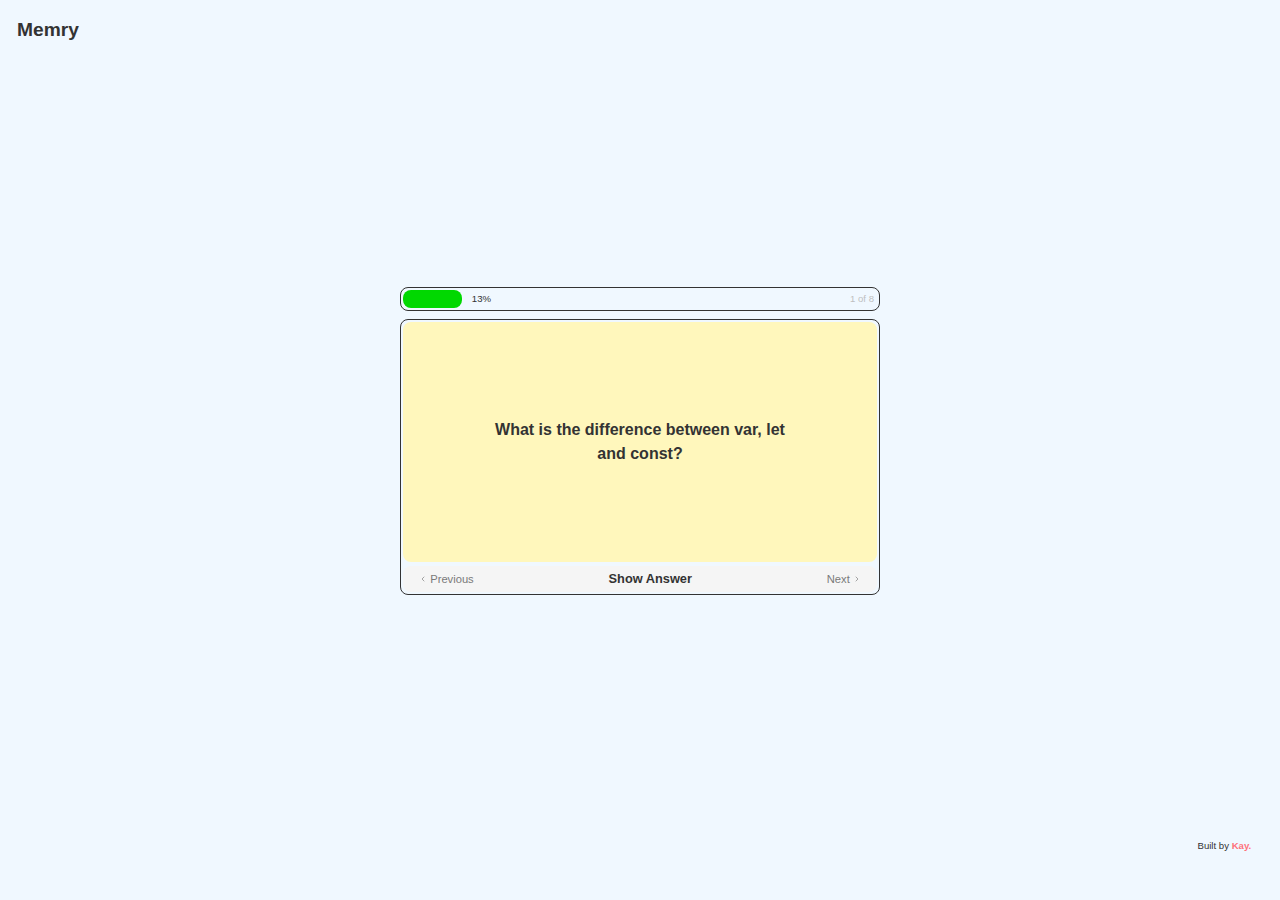
<file: index.html>
<!DOCTYPE html>
<html lang="en">

<head>
  <meta charset="UTF-8">
  <meta name="viewport" content="width=device-width, initial-scale=1.0">
  <title>Flash Cards</title>

  <link rel="shortcut icon" href="assets/favicon.ico" type="image/x-icon">
  <link rel="stylesheet" href="styles/reset.css">
  <link rel="stylesheet" href="styles/common.css">
  <link rel="stylesheet" href="styles/style.css">
</head>

<body>
  <main>
    <a href="set.html" class="logo">
      Memry
    </a>
    <article class="minmax-alert display-alert">
    </article>
    <section class="main-wrapper">
      <section class="progress-bar">
        <div class="progress-indicator" data-percent=""></div>
        <div class="count">
          <span class="current-card">5</span> of <span class="total-cards">20</span>
        </div>
      </section>

      <section class="cards">
        <article class="card">
          <div class="card-text">

          </div>
        </article>
        <nav>
          <div class="navigation previous-nav" data-movement="backward">
            <div class="left-icon icon">
              <svg class="svg" width="100%" height="100%" viewBox="0 0 24 24" fill="none"
                xmlns="http://www.w3.org/2000/svg">
                <path d="M15 18L9 12L15 6" stroke="currentColor" stroke-width="2" stroke-linecap="round"
                  stroke-linejoin="round" />
              </svg>

            </div>
            <p class="nav-btn desktop">
              Previous
            </p>
          </div>

          <p class="reveal">
            Show Answer
          </p>

          <div class="navigation next-nav" data-movement="forward">
            <p class="nav-btn desktop">
              Next
            </p>
            <div class="right-icon icon">
              <svg class="svg" width="100%" height="100%" viewBox="0 0 24 24" fill="none"
                xmlns="http://www.w3.org/2000/svg">
                <path d="M15 18L9 12L15 6" stroke="currentColor" stroke-width="2" stroke-linecap="round"
                  stroke-linejoin="round" />
              </svg>
            </div>
          </div>

        </nav>
      </section>
    </section>
  </main>

  <footer class="footnote">
    Built by <a class="link" target="_blank" href="https://www.linkedin.com/in/kingsley-udegbunam/">Kay.</a>
  </footer>

  <script type="module" src="scripts/script.js"></script>
</body>

</html>
</file>
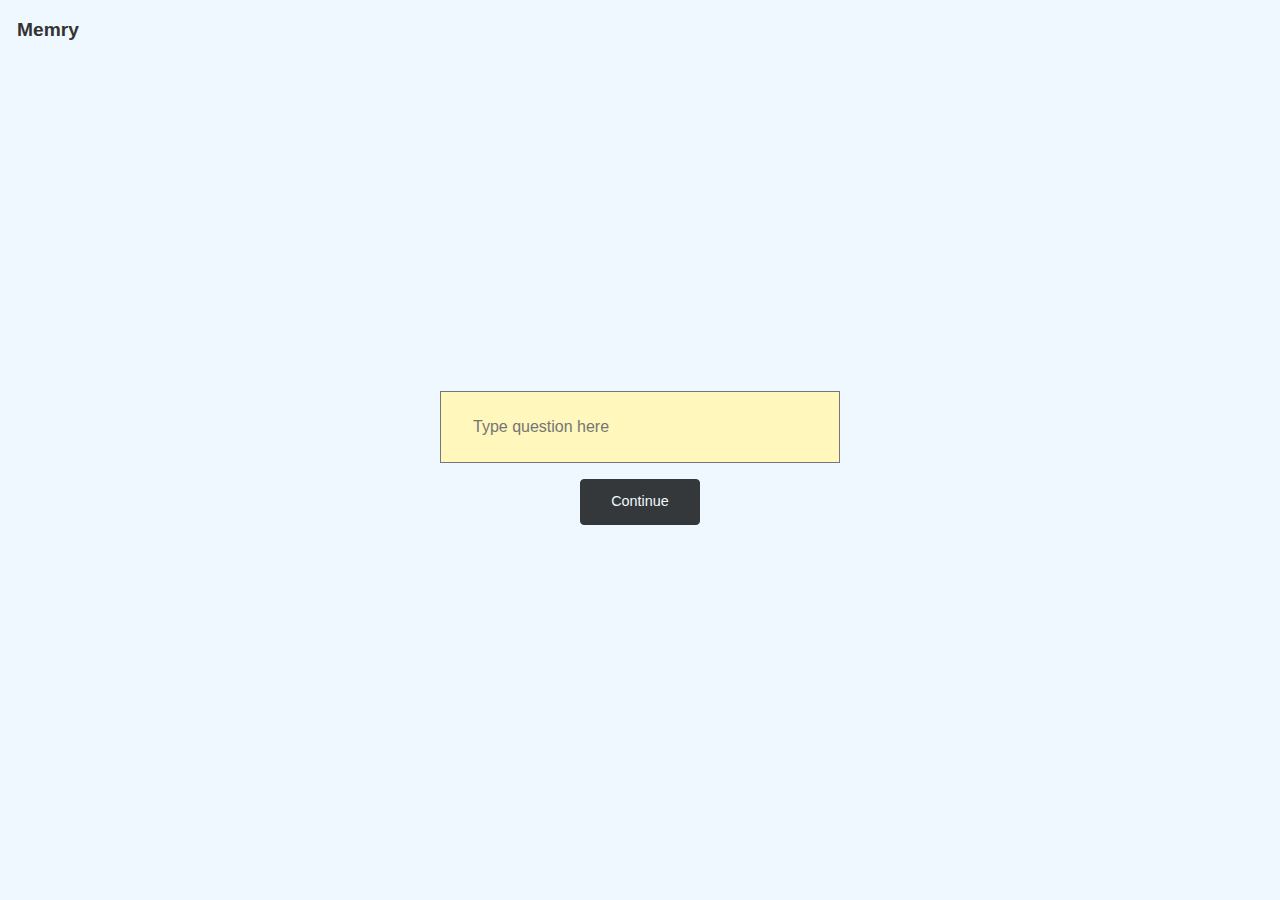
<file: create.html>
<!DOCTYPe html>
<html lang="en">

<head>
  <meta charset="UTF-8">
  <meta name="viewport" content="width=device-width, initial-scale=1.0">
  <title>Build Cards</title>

  <link rel="shortcut icon" href="assets/favicon.ico" type="image/x-icon">
  <link rel="stylesheet" href="styles/reset.css">
  <link rel="stylesheet" href="styles/common.css">
  <link rel="stylesheet" href="styles/cardcreate.css">
</head>

<body>
  <main>
    <a href="set.html" class="logo">
      Memry
    </a>
    <section class="card-wrapper">
      <section class="flashcard-field">



      </section>
    </section>

  </main>

  <script type="module" src="scripts/usercreate/script.js"></script>
</body>

</html>

</section>
</file>
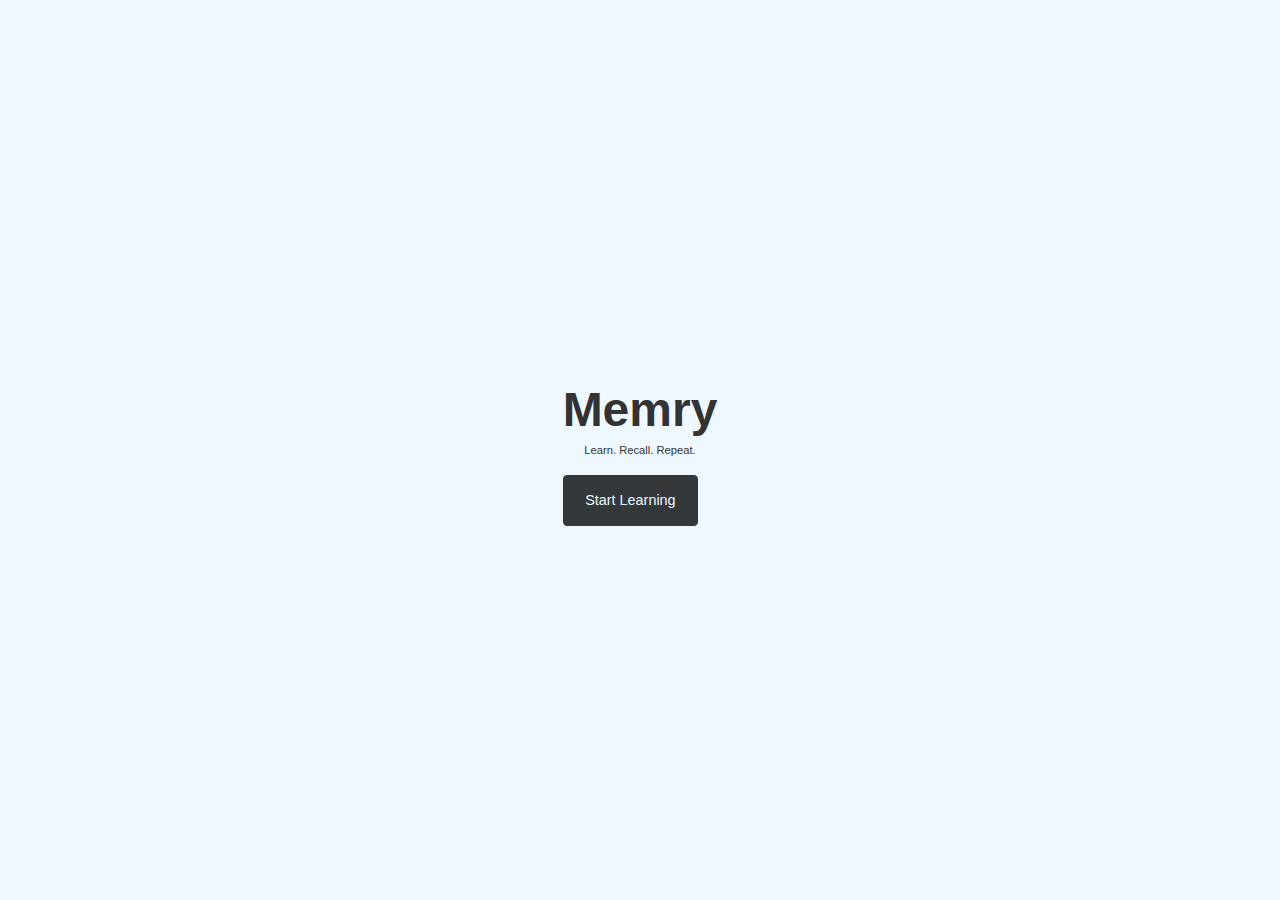
<file: landing.html>
<!DOCTYPE html>
<html lang="en">

<head>
  <meta charset="UTF-8">
  <meta name="viewport" content="width=device-width, initial-scale=1.0">
  <title>Memry</title>
  <link rel="stylesheet" href="styles/reset.css">
  <link rel="stylesheet" href="styles/common.css">
  <link rel="stylesheet" href="styles/landing.css">
</head>

<body>
  <main>
    <section class="landing-wrapper">
      <article class="brand">
        <h1 class="name">Memry</h1>
        <p class="catchphrase">
          Learn. Recall. Repeat.
        </p>
      </article>


      <a class="button btn-link" href="set.html">
        Start Learning
      </a>

    </section>




  </main>
</body>

</html>
</file>
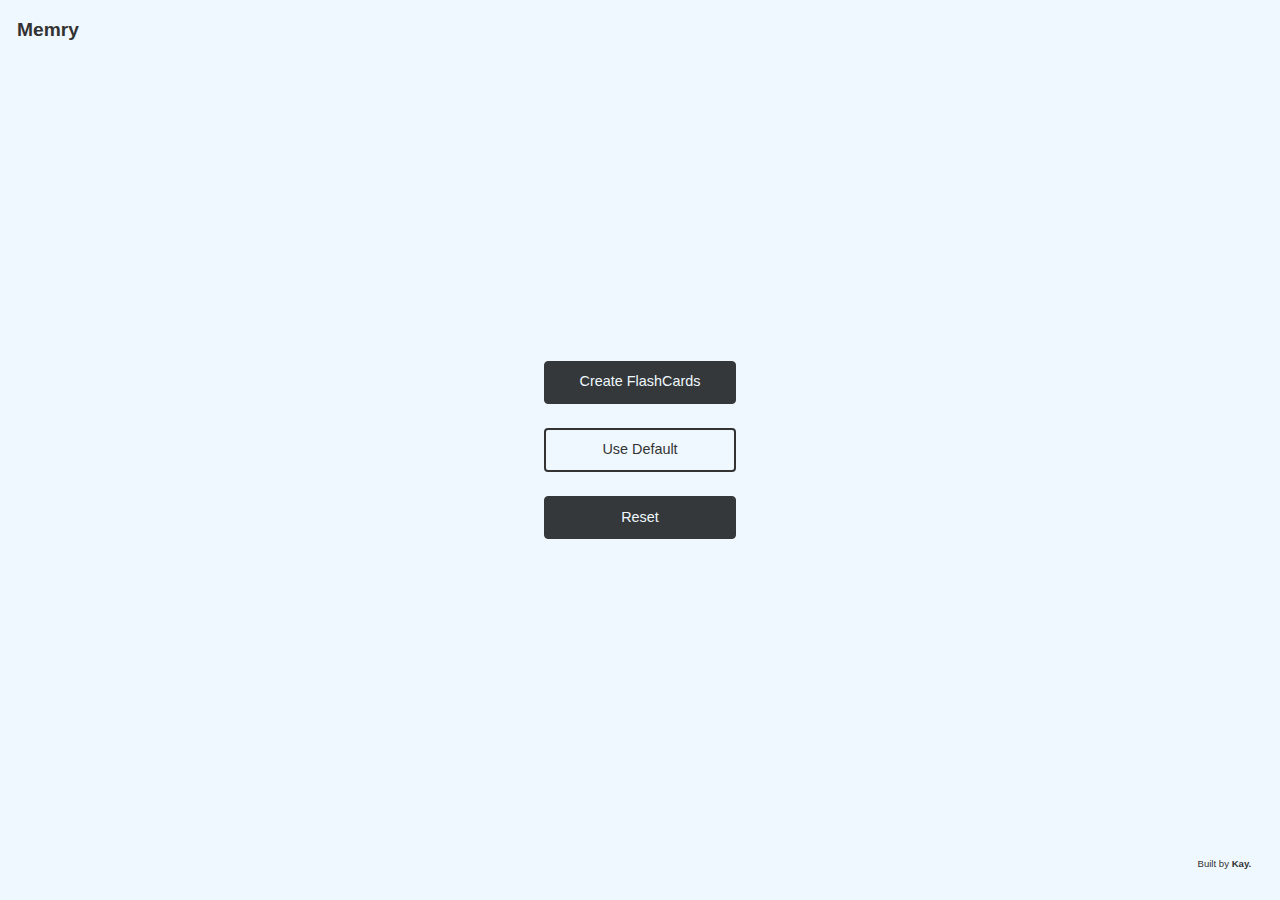
<file: set.html>
<!DOCTYPE html>
<html lang="en">

<head>
  <meta charset="UTF-8">
  <meta name="viewport" content="width=device-width, initial-scale=1.0">
  <title>Select</title>

  <link rel="shortcut icon" href="assets/favicon.ico" type="image/x-icon">
  <link rel="stylesheet" href="styles/reset.css">
  <link rel="stylesheet" href="styles/common.css">
  <link rel="stylesheet" href="styles/landing.css">
  <link rel="stylesheet" href="styles/set.css">
</head>

<body>
  <main>
    <a href="set.html" class="logo">
      Memry
    </a>
    <section class="landing-wrapper">
      <a href="create.html" class="button set-btn create">
        Create FlashCards
      </a>

      <a href="index.html" class="button set-btn default">
        Use Default
      </a>

      <div class="button set-btn reset">
        Reset
      </div>
    </section>
  </main>

  <footer class="footnote">
    Built by <a class="link" target="_blank" href="https://www.linkedin.com/in/kingsley-udegbunam/">Kay.</a>
  </footer>

  <script type="module" src="scripts/set.js"></script>
</body>


</html>
</file>
<file: styles/common.css>
:root {
  font-family: sans-serif;

  --BG-CLR: aliceblue;
  --border-rad: 0.5rem;
  --min-card-alert-clr: #9e1200;
  --max-card-alert-clr: rgb(1, 82, 1);
  --nav-bg-clr: #f5f5f5;

  --max-card-alert-bg: palegreen;
  --min-card-alert-bg: rgb(255, 112, 122);

  --reset-base-color: rgb(187, 38, 48);
  --reset-btn-hover: rgb(255, 0, 17);
  --reset-inactive: rgb(226, 177, 180);

  --progress-bar-clr: #01d801;
  --card-question-clr: #fff7bc;

  --border-clr: #333;
  --primary-btn-hover: rgb(14, 14, 14);
  --primary-btn-color: rgb(53, 56, 58);

  --count-color: #bfbfbf;
}

body {
  background-color: var(--BG-CLR);
  color: var(--border-clr);
}

a {
  text-decoration: none;
  color: var(--border-clr);
  cursor: pointer;
}

.logo {
  position: absolute;
  font-size: 1.2rem;
  left: 3rem;
  transform: translateX(-50%);
  top: 1rem;
  font-weight: bold;
  text-decoration: none;
}

.button {
  background-color: var(--primary-btn-color);
  text-decoration: none;
  color: var(--BG-CLR);
  width: max-content;
  padding: 0.5em 1.5em;
  border: 1.5px solid var(--primary-btn-color);
  border-radius: 0.25rem;
  cursor: pointer;

  font-size: 0.9rem;

  transition: background-color, 300ms;
}

.button:hover {
  border-color: var(--primary-btn-hover);
  background-color: var(--primary-btn-hover);
}

.default {
  background-color: var(--BG-CLR);
  color: var(--border-clr);
  border: 2px var(--border-clr) solid;
  transition: background-color, 300ms;
}

.default:hover {
  background-color: rgb(213, 223, 232);
}

.footnote {
  position: absolute;
  font-size: 0.6rem;
  right: 1.8rem;
  bottom: 1.8rem;
}

.link {
  font-weight: 600;
}

@media screen and (max-width: 41rem) {
  .footnote {
    right: 2rem;
    bottom: 4.5rem;
  }
}
</file>
<file: styles/style.css>
body {
  position: relative;
}

main {
  background-color: var(--BG-CLR);
  height: 98vh;
  width: 100%;
  display: grid;
  place-content: center;
}

.minmax-alert {
  position: absolute;
  left: 50%;
  top: -10rem;
  transform: translateX(-50%);

  font-size: 0.9rem;
  transition: top 300ms;
}

.display-alert {
  top: 2.5rem;
}

.flashcard-alert {
  display: flex;
  align-items: center;
  justify-content: center;
  gap: 0.2rem;
  border-radius: 1rem;

  padding: 0.5rem 1.5rem;
}

.max-card-alert {
  background-color: var(--max-card-alert-bg);
  color: var(--max-card-alert-clr);
}

.min-card-alert {
  background-color: var(--min-card-alert-bg);
  color: var(--min-card-alert-clr);
}

.minmax-icon {
  width: 1.5rem;
  aspect-ratio: 1;
}

.main-wrapper {
  display: grid;
  gap: 0.5rem;
  padding: 5rem;

  max-width: 900px;
  width: 40rem;
}

.progress-bar,
.cards {
  background-color: transparent;
  border: 0.1rem var(--border-clr) solid;
  border-radius: var(--border-rad);
  padding: 2px;

  display: flex;

  align-items: center;
}

.progress-bar {
  position: relative;
  height: 1.5rem;
  justify-content: space-between;
}

.progress-indicator {
  position: relative;
  height: 100%;
  background-color: var(--progress-bar-clr);
  border-radius: var(--border-rad);
}

.progress-indicator::after {
  content: attr(data-percent);
  font-size: 0.6rem;

  position: absolute;
  top: 50%;
  right: -1.8rem;
  transform: translateY(-50%);
}

.count {
  color: var(--count-color);
  position: absolute;
  right: 5px;
  width: max-content;

  font-size: 0.6rem;
}

.completed {
  color: var(--progress-bar-clr);
}

.cards {
  flex-direction: column;
  border-radius: var(--border-rad);

  gap: 0.25rem;
}

.card {
  display: grid;
  width: 100%;
  height: 15rem;
  background-color: var(--card-question-clr);
  font-weight: bold;
  font-size: 1rem;
  border-radius: var(--border-rad);

  place-content: center;
}

.card-text {
  text-align: center;

  padding-inline: 5rem;
}

nav {
  width: 100%;
  border-radius: var(--border-rad);
  background-color: var(--nav-bg-clr);
  display: flex;
  justify-content: space-between;
  align-items: center;
}

.navigation {
  display: flex;
  flex-direction: row;
  align-items: center;
  padding-block: 0.2rem;
  color: #7a7a7a;
  font-size: 0.7rem;
}

@supports (gap: 0.2rem) {
  .navigation {
    gap: 0.2rem;
  }

  .navigation > * {
    margin: 0;
  }
}

@supports not (gap: 0.2rem) {
  .navigation > * {
    margin-right: 0.2rem;
  }

  .navigation > *:last-child {
    margin-right: 0;
  }
}

img {
  width: 100%;
  height: 100%;
}

.icon {
  height: 0.5rem;
  aspect-ratio: 1;
}

.right-icon {
  transform: rotate(180deg);
}

.reveal {
  padding-inline: 1rem;
  padding-inline: 1rem;
  font-size: 0.8rem;
  font-weight: 600;
}

.navigation,
.reveal {
  cursor: pointer;
  padding-inline: 1rem;
  padding-block: 0.5rem;
  padding-inline: 1rem;
  padding-block: 0.2rem;
}

.navigation:hover {
  color: black;
}

.on-mobile {
  display: none;
}

.link {
  color: var(--min-card-alert-bg);
}

/* 656px */
@media screen and (max-width: 41rem) {
  .main-wrapper {
    padding-inline: 3rem;
    width: 35rem;
  }

  .flashcard-alert {
    font-size: 0.8rem;
  }
}

/* 560px */
@media screen and (max-width: 35rem) {
  .main-wrapper {
    width: 30rem;
  }

  .card-text {
    padding-inline: 1.5rem;
  }

  .card {
    font-size: 0.8rem;
  }

  .flashcard-alert {
    font-size: 0.7rem;
    padding-inline: 0.9rem;
  }
}

/* 496px */
@media screen and (max-width: 31rem) {
  .main-wrapper {
    width: 25rem;
  }

  .flashcard-alert {
    padding-inline: 0.5rem;
  }

  .desktop {
    display: none;
  }

  .icon {
    height: 1.1rem;
  }

  .card-text {
    padding-inline: 1rem;
  }

  .card {
    font-size: 0.8rem;
  }
}

@media screen and (max-width: 440px) {
  .minmax-icon {
    width: 1rem;
  }
}

@media screen and (max-width: 423px) {
  .off-mobile {
    display: none;
  }

  .on-mobile {
    display: initial;
  }
}

/* 400px */
@media screen and (max-width: 25rem) {
  .main-wrapper {
    padding-inline: 2rem;
    padding-block: 2.5rem;
    width: 20rem;
  }
}

/* 352px */
@media screen and (max-width: 22rem) {
  .main-wrapper {
    padding-inline: 1.9rem;
  }

  .card-text {
    padding-inline: 0.8rem;
  }

  .card {
    font-size: 0.65rem;
  }

  .reveal {
    font-size: 0.65rem;
  }
}

@media screen and (max-width: 318px) {
  .main-wrapper {
    width: 18rem;
  }

  .card-text {
    padding-inline: 0.7rem;
  }

  .card {
    font-size: 0.65rem;
  }
}
</file>
<file: styles/cardcreate.css>
section {
  height: 100vh;
  display: grid;

  place-content: center;
}

.card {
  width: 400px;
  display: grid;
  gap: 1rem;
}

textarea {
  width: 100%;
  resize: none;
  overflow: hidden;
  line-height: 1.4;
  height: auto;
  padding: 1.5rem 2rem;
}

.btns {
  display: flex;
  gap: 0.5rem;
  justify-content: center;
  align-items: center;
}

.default {
  display: grid;
  place-content: center;
}

.add-another {
  display: none;
  text-align: center;
  border-radius: 0.3rem;
  border-width: 1.5px;
}

.btn-text {
  text-align: center;
  padding: 0.5em 1.5em;
}

.create-btn {
  width: 7.5rem;
  font-size: 0.9rem;
  padding-block: 0.7rem;
  padding-inline: 1rem;
}

@media screen and (max-width: 450px) {
  .card {
    width: 350px;
    display: grid;
    gap: 1rem;
  }
}

@media screen and (max-width: 380px) {
  .card {
    width: 280px;
    display: grid;
    gap: 1rem;
  }
}
</file>
<file: styles/landing.css>
body {
  background-color: var(--BG-CLR);
  color: var(--border-clr);
}

.landing-wrapper {
  height: 100vh;
  display: grid;
  place-content: center;
  gap: 1rem;
}

/* @supports (gap: 1rem) {
  .landing-wrapper {
    gap: 1rem;
  }

  .landing-wrapper > * {
    margin: 0;
  }
}

@supports not (gap: 1rem) {
  .landing-wrapper > * {
    margin-bottom: 1rem;
  }

  .landing-wrapper > *:last-child {
    margin-bottom: 0;
  }
} */

.brand {
  display: flex;
  flex-direction: column;
  align-items: center;
  justify-content: center;
}

.name {
  font-size: 3rem;
}

.catchphrase {
  font-size: 0.7rem;

  margin-top: -0.25rem;
}

.button {
  padding-block: 0.85rem;
}
</file>
<file: styles/set.css>
.set-btn {
  width: 12rem;
  display: grid;
  place-content: center;

  padding: 0.6rem 1.8rem;
}

.landing-wrapper {
  gap: 1.5rem;
}
</file>
